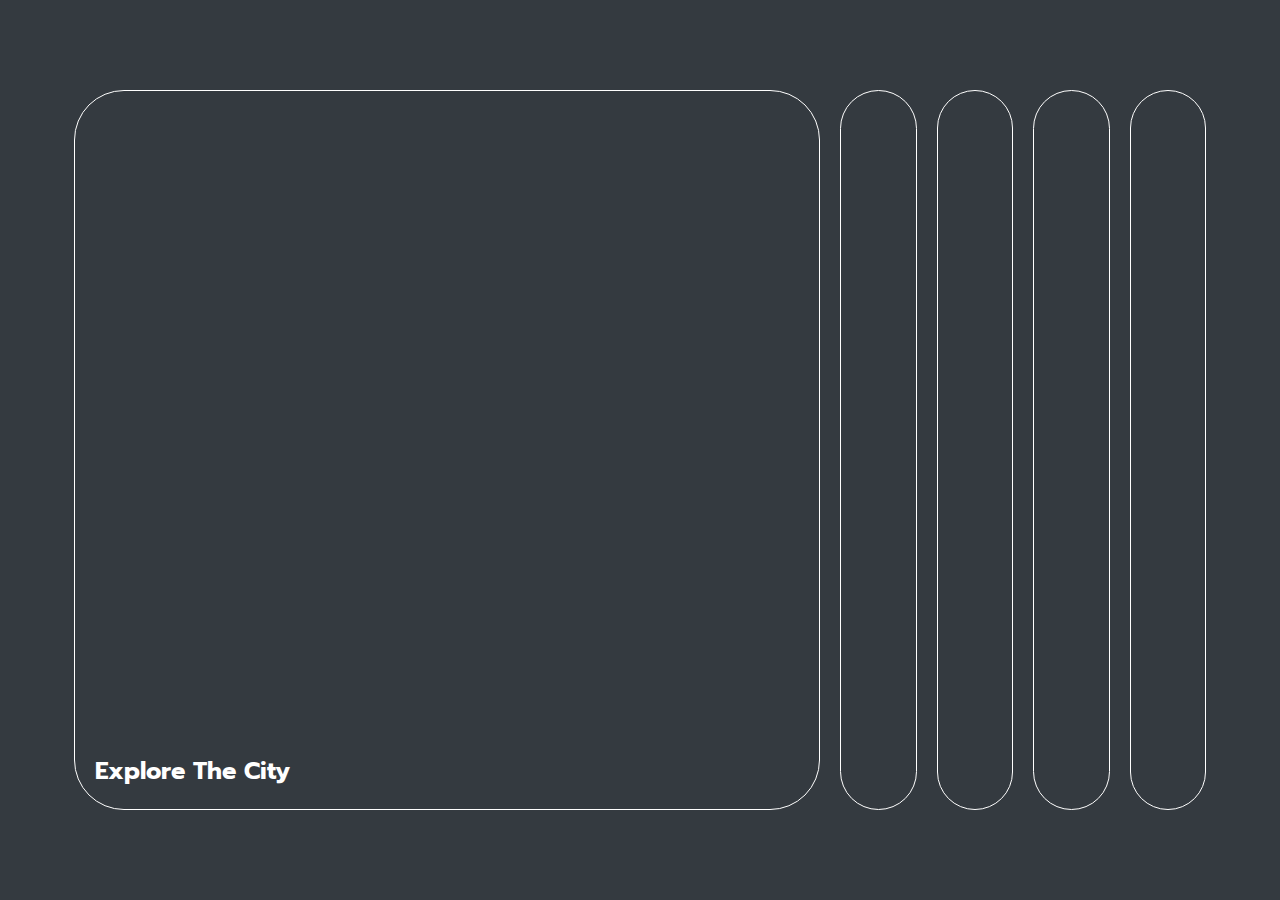
<file: Expanding-Cards/index.html>
<!DOCTYPE html>
<html lang="en">
    <head>
        <meta charset="UTF-8">
        <meta name="viewport" content="width=device-width, initial-scale=1.0">
        <title>Expanding Cards</title>
        <link rel="stylesheet" href="style.css">
    </head>
    <body>
        <div class="container">
            <div class="panel active"
                style="background-image: url('https://images.unsplash.com/photo-1480714378408-67cf0d13bc1b?ixlib=rb-4.0.3&ixid=M3wxMjA3fDB8MHxwaG90by1wYWdlfHx8fGVufDB8fHx8fA%3D%3D&auto=format&fit=crop&w=2070&q=80')">
                <h3>Explore The City</h3>
            </div>

            <div class="panel"
                style="background-image: url('https://images.unsplash.com/photo-1473448912268-2022ce9509d8?ixlib=rb-4.0.3&ixid=M3wxMjA3fDB8MHxwaG90by1wYWdlfHx8fGVufDB8fHx8fA%3D%3D&auto=format&fit=crop&w=2041&q=80')">
                <h3>The Wild Forest</h3>
            </div>

            <div class="panel"
                style="background-image: url('https://images.unsplash.com/photo-1507525428034-b723cf961d3e?ixlib=rb-4.0.3&ixid=M3wxMjA3fDB8MHxwaG90by1wYWdlfHx8fGVufDB8fHx8fA%3D%3D&auto=format&fit=crop&w=1173&q=80')">
                <h3>The Sunny Beach</h3>
            </div>

            <div class="panel"
                style="background-image: url('https://images.unsplash.com/photo-1572587356426-b33bf42f999b?ixlib=rb-4.0.3&ixid=M3wxMjA3fDB8MHxwaG90by1wYWdlfHx8fGVufDB8fHx8fA%3D%3D&auto=format&fit=crop&w=1171&q=80')">
                <h3>The Caves Of Iceland</h3>
            </div>

            <div class="panel"
                style="background-image: url('https://images.unsplash.com/photo-1506905925346-21bda4d32df4?ixlib=rb-4.0.3&ixid=M3wxMjA3fDB8MHxwaG90by1wYWdlfHx8fGVufDB8fHx8fA%3D%3D&auto=format&fit=crop&w=1170&q=80')">
                <h3>The Swis Mountains</h3>
            </div>
        </div>

        <script src="script.js"></script>
    </body>
</html>
</file>
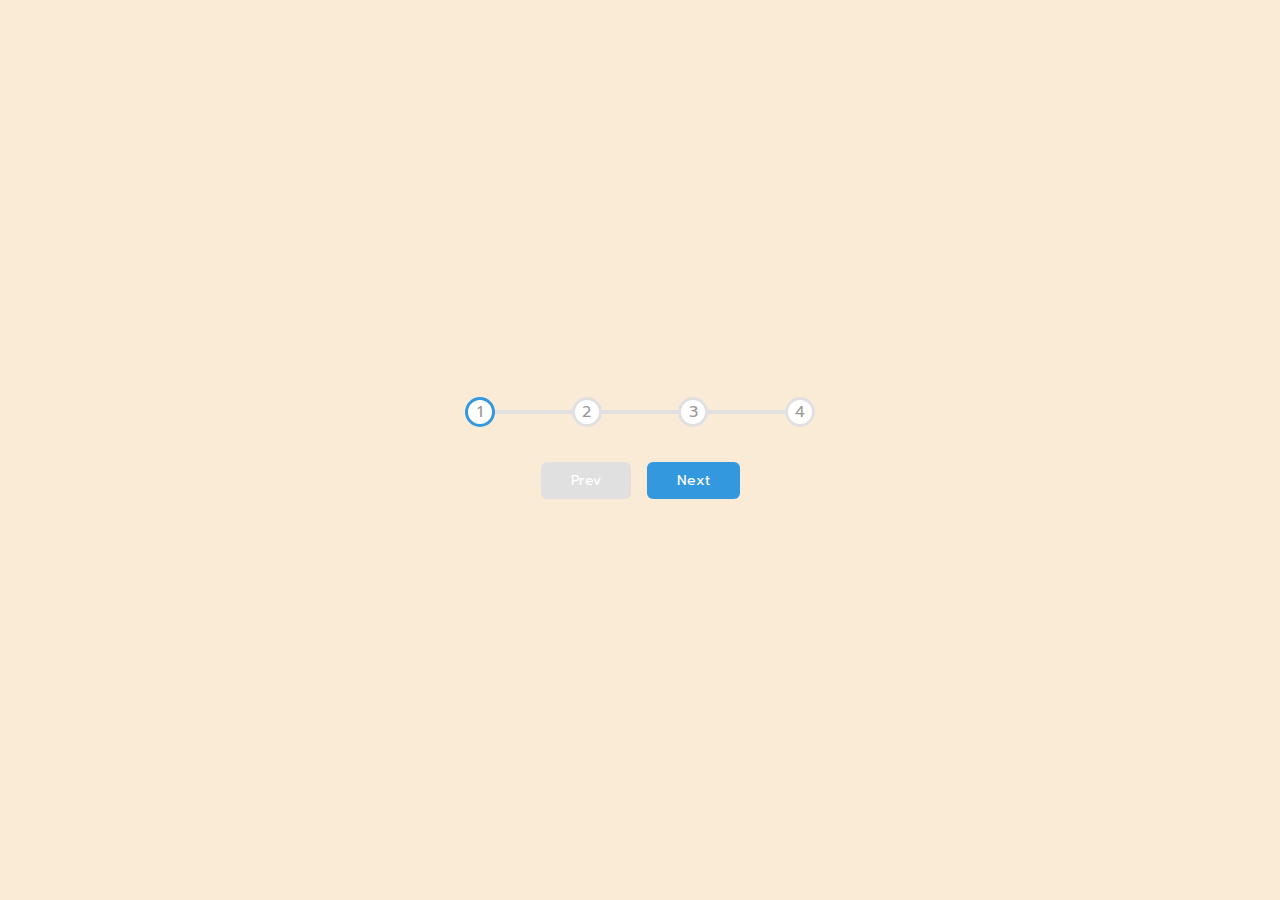
<file: Progress-Steps/index.html>
<!DOCTYPE html>
<html lang="en">
  <head>
    <meta charset="UTF-8" />
    <meta name="viewport" content="width=device-width, initial-scale=1.0" />
    <link rel="stylesheet" href="style.css" />
    <title>Progress Steps</title>
  </head>
  <body>
    <div class="container">
      <div class="progress-container">
        <div class="progress" id="progress"></div>
        <div class="circle active">1</div>
        <div class="circle">2</div>
        <div class="circle">3</div>
        <div class="circle">4</div>
      </div>

      <button class="btn" id="prev" disabled>Prev</button>
      <button class="btn" id="next">Next</button>
    </div>
    <script src="script.js"></script>
  </body>
</html>
</file>
<file: Expanding-Cards/style.css>
@import url("https://fonts.googleapis.com/css2?family=Prompt:ital,wght@0,400;0,500;0,600;0,700;1,300;1,700&family=Roboto:wght@400;700&display=swap");

* {
  box-sizing: border-box;
}

body {
  font-family: "Prompt", "sans-serif";
  display: flex;
  align-items: center;
  justify-content: center;
  margin: 0;
  height: 100vh;
  overflow: hidden;
  background-color: #343a40;
}

.container {
  display: flex;
  width: 90vw;
}

.panel {
  background-size: cover;
  background-position: center;
  background-repeat: no-repeat;
  height: 80vh;
  border-radius: 50px;
  color: #fff;
  cursor: pointer;
  flex: 0.5;
  margin: 10px;
  position: relative;
  transition: flex 0.7s ease-in;
  border: 1px solid #fff;
}

.panel h3 {
  font-size: 24px;
  position: absolute;
  bottom: 20px;
  left: 20px;
  margin: 0px;
  opacity: 0;
}

.panel.active {
  flex: 5;
}

.panel.active h3 {
  opacity: 1;
  transition: opacity 0.3s ease-in 0.6s;
}

@media (max-width: 550px) {
  .container {
    width: 100vw;
  }

  .panel:nth-of-type(4),
  .panel:nth-of-type(5) {
    display: none;
  }
}
</file>
<file: Progress-Steps/style.css>
@import url("https://fonts.googleapis.com/css2?family=Prompt:ital,wght@0,400;0,500;0,600;0,700;1,300;1,700&family=Roboto:wght@400;700&display=swap");

:root {
  --line-border-fill: #3498de;
  --line-border-empty: #e0e0e0;
}

* {
  box-sizing: border-box;
}

body {
  background-color: antiquewhite;
  font-family: "Prompt", "sans-serif";
  display: flex;
  align-items: center;
  justify-content: center;
  margin: 0;
  height: 100vh;
  overflow: hidden;
}

.container {
  text-align: center;
}

.progress-container {
  display: flex;
  justify-content: space-between;
  position: relative;
  margin-bottom: 30px;
  max-width: 100%;
  width: 350px;
}

.progress-container:before {
  content: "";
  background-color: var(--line-border-empty);
  position: absolute;
  top: 50%;
  left: 0;
  transform: translateY(-50%);
  height: 4px;
  width: 100%;
  z-index: -1;
}

.progress {
  background-color: var(--line-border-fill);
  position: absolute;
  top: 50%;
  left: 0;
  transform: translateY(-50%);
  height: 4px;
  width: 0%;
  z-index: -1;
  transition: 0.4s ease;
}

.circle {
  background: #fff;
  color: #999;
  border-radius: 50%;
  height: 30px;
  width: 30px;
  display: flex;
  align-items: center;
  justify-content: center;
  border: 3px solid var(--line-border-empty);
  transition: 0.5s ease;
}

.circle.active {
  border-color: var(--line-border-fill);
}

.btn {
  background-color: var(--line-border-fill);
  color: white;
  border: 0;
  border-radius: 6px;
  cursor: pointer;
  font-family: inherit;
  padding: 8px 30px;
  margin: 5px;
  font-size: 14px;
}

.btn:active {
  transform: scale(0.98);
}

.btn:focus {
  outline: 0;
}

.btn:disabled {
  background-color: var(--line-border-empty);
  cursor: not-allowed;
}
</file>
